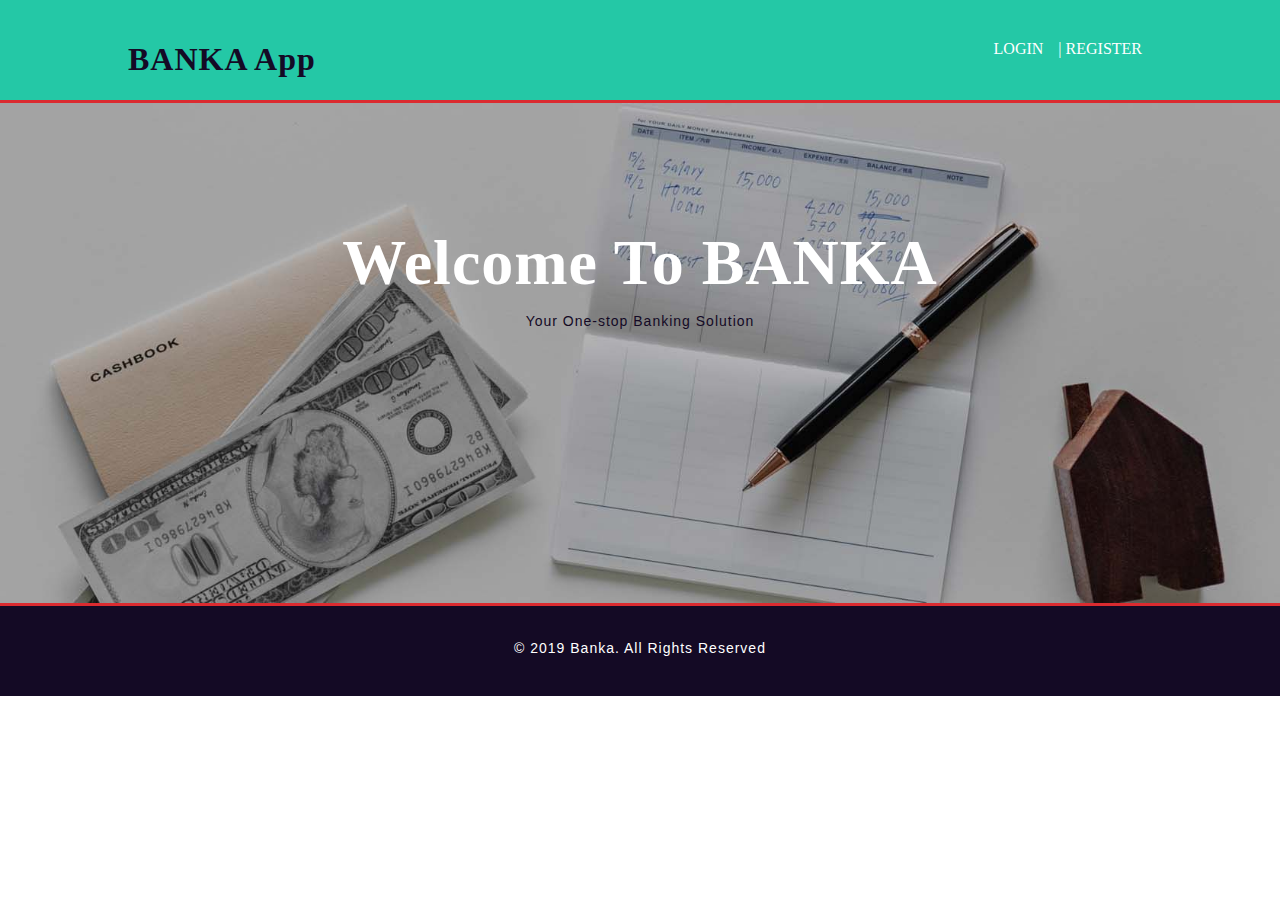
<file: index.html>
<!DOCTYPE html>
<html>
<head>
	<meta charset="utf-8">
	<meta name="viewport" content="width=device-width">
	<title>Banka App | welcome</title>
	<link rel="stylesheet" type="text/css" href=css/style.css>
</head>
<body>
	<header>
		<div class="container">
			<div class="brand" id="brand">
				<h1>BANKA App</h1>
			</div>
			<div class="display">
				<ul>
					<li id="login"><a href="#">login</a></li>
					<li id="register"><a href="#">|  Register</a></li>
				</ul>
			</div>
		</div>
	</header>


  <!-- Modal Content  for login-->
  <div class="bg-modal" id="bg-modal">
  	<div class="modal-content">
  		<div class="close">
  			+
  		</div>
  		<h3>Login to your user account</h3>
  		<form action="userDashboard.html">
  			<input type="text" placeholder="Name">
  			<input type="text" placeholder="Email">
  			<button type="submit">Login</button>
      <label class="rem">
        <input type="checkbox" checked="unchecked" name="remember" > Remember me
      </label>
      <span class="psw">Forgot <a href="#">password?</a></span>
  		</form>
  	</div>
  </div>

  <!--Ends Modal -->

   <!-- Modal Content  for register-->
  <div class="bg-reg-modal" id="bg-reg-modal">
    <div class="modal-content">
      <div class="closeReg">
        +
      </div>
      <h3>Create your user account</h3>
      <form action="userCreateAcctDashboard.html">
        <input type="text" placeholder="Name">
        <input type="text" placeholder="Email">
        <input type="password" placeholder="password">
        <input type="number" placeholder="Phone Number">
        <button type="submit">Register</button>
      </form>
    </div>
  </div>



    <!--Ends Modal -->

	<section class="banner">
		<div class="container" id="banner-text">
			<h1>Welcome To BANKA</h1>
			<p>Your One-stop Banking Solution</p>
		</div>
	</section>

	<footer>
		<p>© 2019 Banka. All Rights Reserved</p>
	</footer>


	<script src="js/app.js"></script>
</body>
</html>
</file>
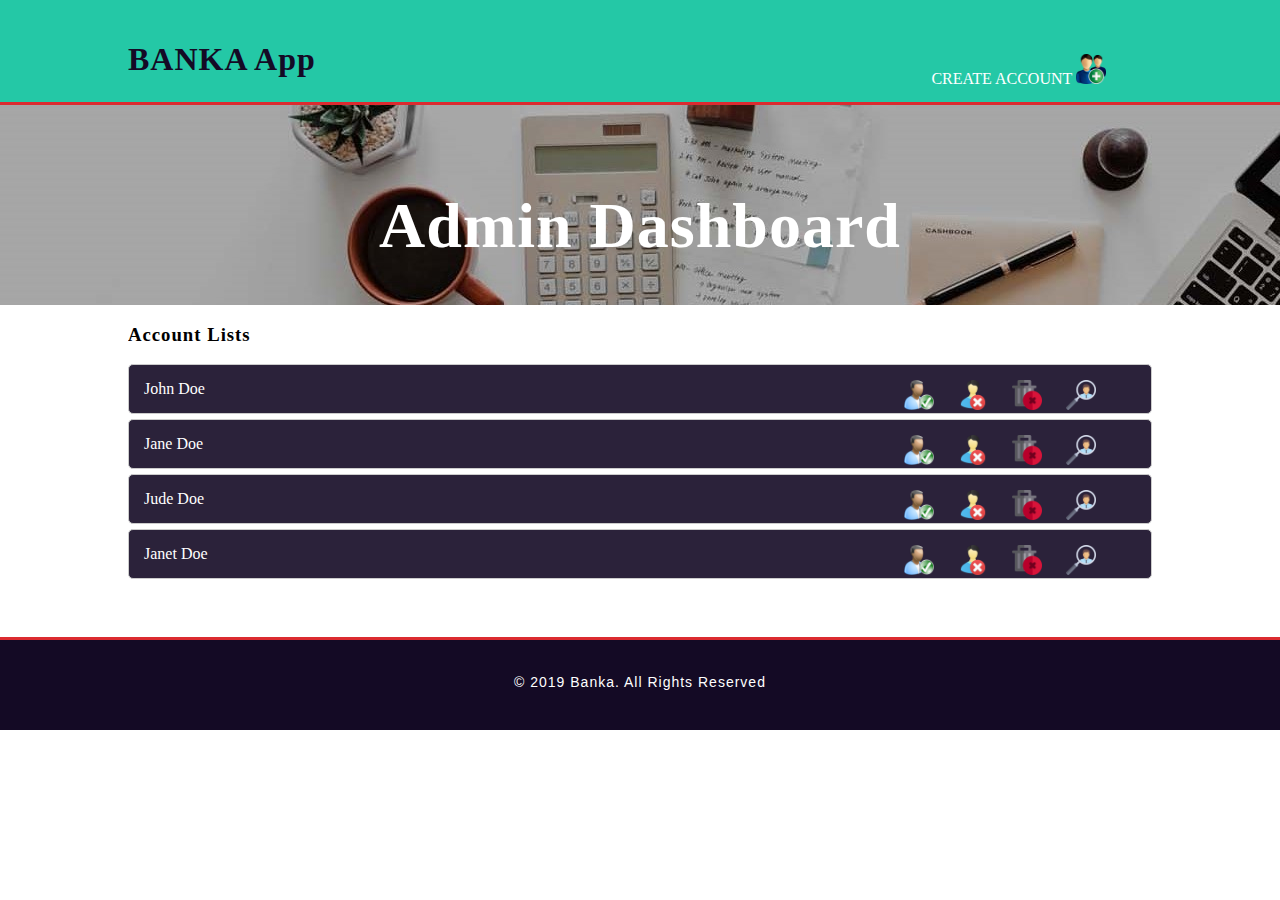
<file: adminDashboard.html>
<!DOCTYPE html>
<html>
<head>
	<meta charset="utf-8">
	<meta name="viewport" content="width=device-width">
	<title>Banka App | Admin Dashboard</title>
	<link rel="stylesheet" type="text/css" href=css/style.css>
</head>
<body>
	<header>
		<div class="container">
			<div class="brand" id="brand">
				<h1>BANKA App</h1>
			</div>
			<div class="display">
				<ul>                    
					   <li class="dropdown"> 
                            <a href="#" class="dropbtn">Create account
                              <img src="./img/userimg3.png">
                            </a>
                            <div class="dropdown-content">
                                    <a href="userCreateAcctDashboard.html">Create User Account</a>
                                    <a href="#">Create Staff Account</a>
                            </div>
                       </li>
                    
                </ul>
                
			</div>
		</div>
	</header>

	<section class="dashboard-banner">
	<div class="container">
		<h3>Admin Dashboard</h3>
	</div>
	</section>


	<section class="acct-list">
		<div class="container">
            <h3>Account Lists</h3>
            <ul>
                <li>John Doe
                    <span class="right">
                        <a href="#"><img src="./img/activate.png" title="Activate account"></a>
                        <a href="#"><img src="./img/deactivate.ico" title="Deactivate account"></a>
                        <a href="#"><img src="./img/delete.png" title="Delete account"></a>
                        <a href="adminViewRecord.html"><img src="./img/view.png" title="View account"></a>
                    </span>
                </li>
                <li>Jane Doe
                        <span class="right">
                            <a href="#"><img src="./img/activate.png" title="Activate account"></a>
                            <a href="#"><img src="./img/deactivate.ico" title="Deactivate account"></a>
                            <a href="#"><img src="./img/delete.png" title="Delete account"></a>
                            <a href="adminViewRecord.html"><img src="./img/view.png" title="View account"></a>
                        </span>
                </li>
                <li>Jude Doe
                        <span class="right">
                            <a href="#"><img src="./img/activate.png" title="Activate account"></a>
                            <a href="#"><img src="./img/deactivate.ico" title="Deactivate account"></a>
                            <a href="#"><img src="./img/delete.png" title="Delete account"></a>
                            <a href="adminViewRecord.html"><img src="./img/view.png" title="View account"></a>
                        </span>
                </li>
                <li>Janet Doe
                        <span class="right">
                            <a href="#"><img src="./img/activate.png" title="Activate account"></a>
                            <a href="#"><img src="./img/deactivate.ico" title="Deactivate account"></a>
                            <a href="#"><img src="./img/delete.png" title="Delete account"></a>
                            <a href="adminViewRecord.html"><img src="./img/view.png" title="View account"></a>
                        </span>
                </li>
            </ul>
		</div>

		
	</section>


	<footer>
		<p>© 2019 Banka. All Rights Reserved</p>
	</footer>

</body>
</html>
</file>
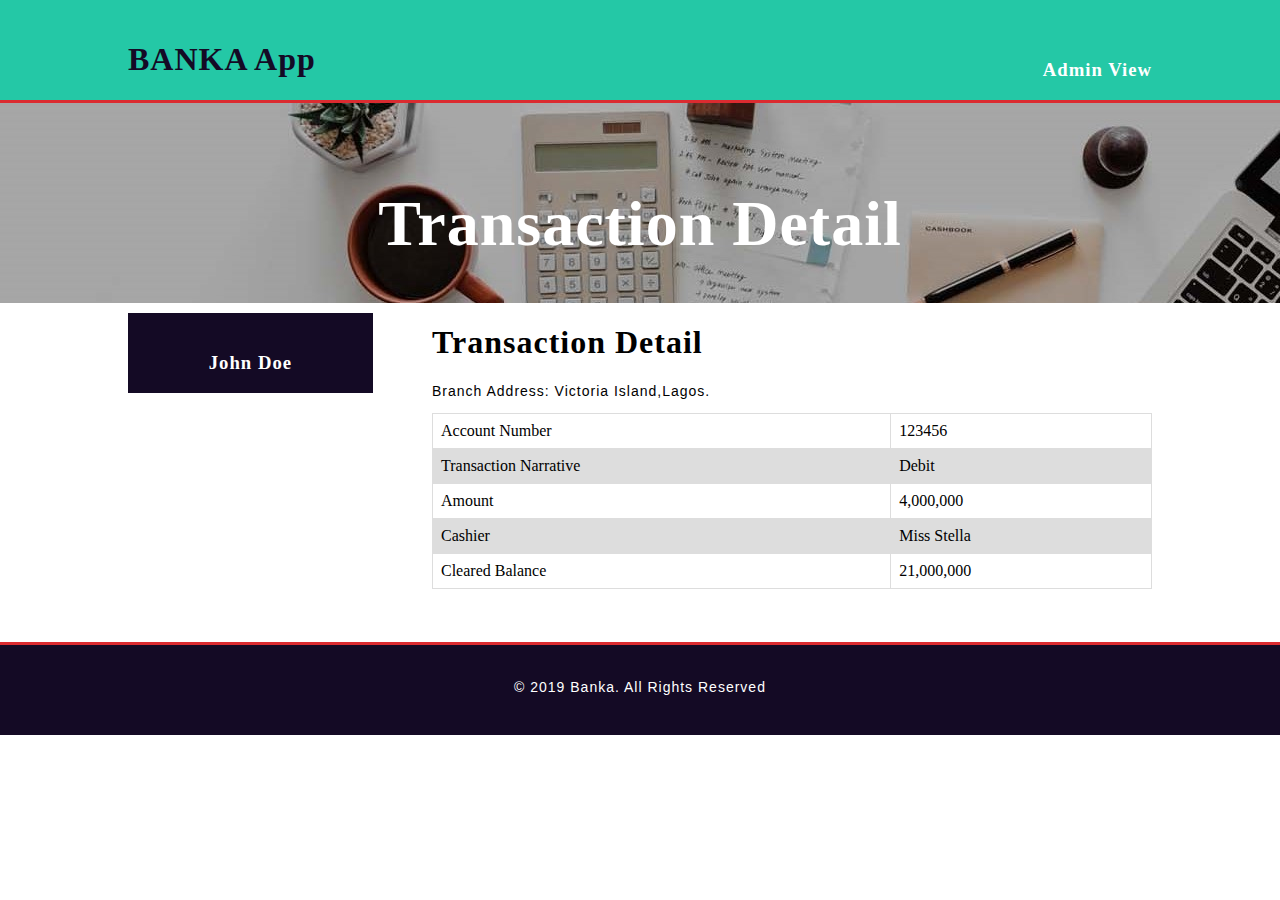
<file: adminViewRecord.html>
<!DOCTYPE html>
<html>
<head>
	<meta charset="utf-8">
	<meta name="viewport" content="width=device-width">
	<title>Banka App | Admin Dashboard</title>
	<link rel="stylesheet" type="text/css" href=css/style.css>
</head>
<body>
	<header>
		<div class="container">
			<div class="brand" id="brand">
				<h1>BANKA App</h1>
			</div>
			<div class="log">
				<h3>Admin View</h3>
			</div>
		</div>
	</header>

	<section class="dashboard-banner">
	<div class="container">
		<h3>Transaction Detail</h3>
	</div>
	</section>

    <section class="acct-list">
        <div class="container">
            <article id="main-col">
                <div class="details">
                        <h1>Transaction Detail</h1>
                        <p> Branch Address: Victoria Island,Lagos.</p>
                            <table>
                                <tr>
                                    <td>Account Number</td>
                                    <td>123456</td>
                                </tr>
                                <tr>
                                    <td>Transaction Narrative</td>
                                    <td>Debit</td>
                                </tr>
                                <tr>
                                    <td>Amount</td>
                                    <td>4,000,000</td>
                                </tr>
                                <tr>
                                    <td>Cashier</td>
                                    <td>Miss Stella</td>
                                </tr>
                                <tr>
                                    <td>Cleared Balance</td>
                                    <td>21,000,000</td>
                                </tr>
                            </table>
                   </div>
            </article>
            <aside id="sidebar">
                <h3>John Doe</h3>
                
            </aside>
        </div>
    </section>

   			

	<footer>
		<p>© 2019 Banka. All Rights Reserved </p>
	</footer>

</body>
</html>
</file>
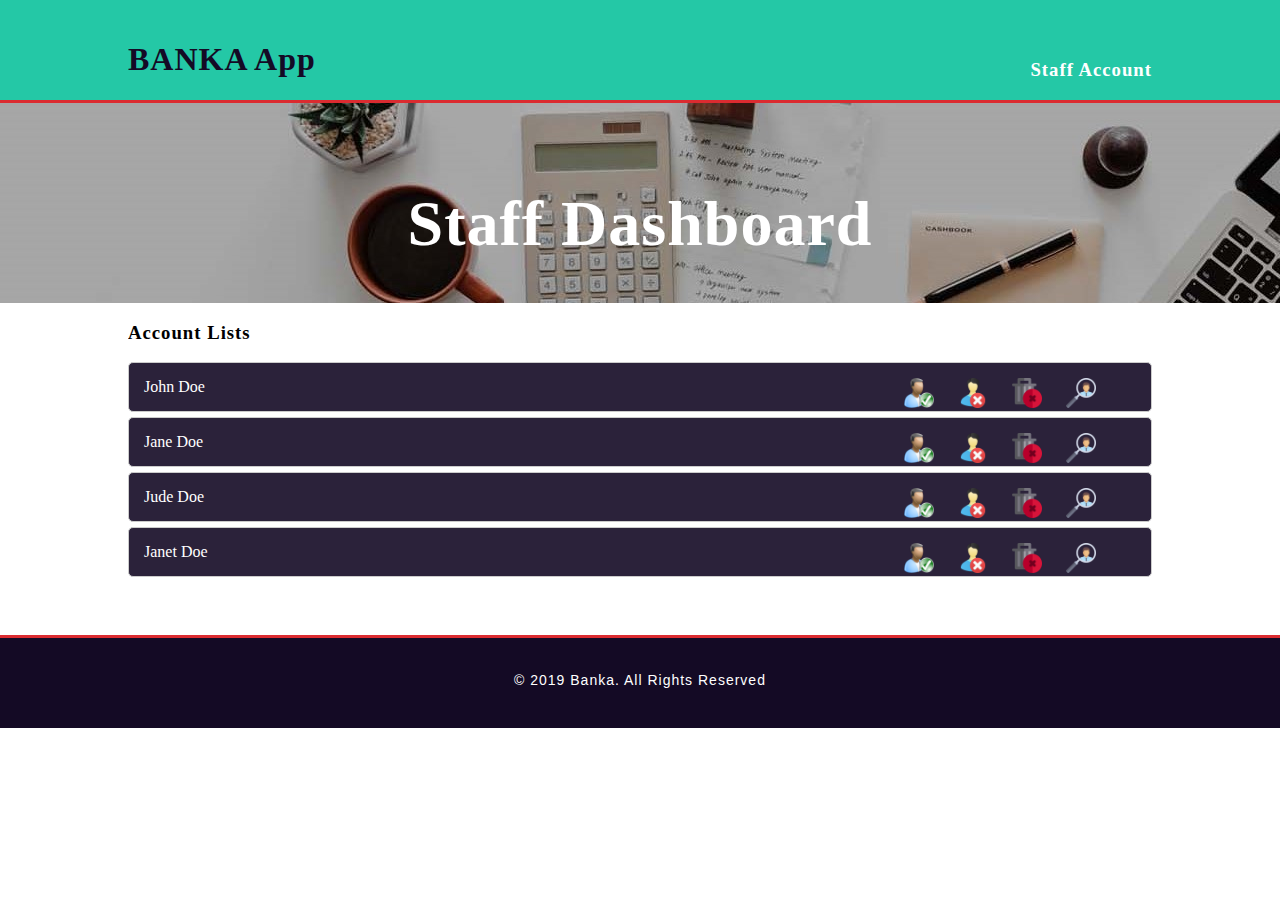
<file: staffDashboard.html>
<!DOCTYPE html>
<html>
<head>
	<meta charset="utf-8">
	<meta name="viewport" content="width=device-width">
	<title>Banka App | Staff Dashboard</title>
	<link rel="stylesheet" type="text/css" href=css/style.css>
</head>
<body>
	<header>
		<div class="container">
			<div class="brand" id="brand">
				<h1>BANKA App</h1>
			</div>
			<div class="log">
                <h3>Staff Account</h3>
			</div>
		</div>
	</header>

	<section class="dashboard-banner">
	<div class="container">
		<h3>Staff Dashboard</h3>
	</div>
	</section>


	<section class="acct-list">
		<div class="container">
            <h3>Account Lists</h3>
            <ul>
                <li>John Doe
                    <span class="right">
                        <a href="#"><img src="./img/activate.png" title="Activate account"></a>
                        <a href="#"><img src="./img/deactivate.ico" title="Deactivate account"></a>
                        <a href="#"><img src="./img/delete.png" title="Delete account"></a>
                        <a href="adminViewRecord.html"><img src="./img/view.png" title="View account"></a>
                    </span>
                </li>
                <li>Jane Doe
                        <span class="right">
                            <a href="#"><img src="./img/activate.png" title="Activate account"></a>
                            <a href="#"><img src="./img/deactivate.ico" title="Deactivate account"></a>
                            <a href="#"><img src="./img/delete.png" title="Delete account"></a>
                            <a href="adminViewRecord.html"><img src="./img/view.png" title="View account"></a>
                        </span>
                </li>
                <li>Jude Doe
                        <span class="right">
                            <a href="#"><img src="./img/activate.png" title="Activate account"></a>
                            <a href="#"><img src="./img/deactivate.ico" title="Deactivate account"></a>
                            <a href="#"><img src="./img/delete.png" title="Delete account"></a>
                            <a href="adminViewRecord.html"><img src="./img/view.png" title="View account"></a>
                        </span>
                </li>
                <li>Janet Doe
                        <span class="right">
                            <a href="#"><img src="./img/activate.png" title="Activate account"></a>
                            <a href="#"><img src="./img/deactivate.ico" title="Deactivate account"></a>
                            <a href="#"><img src="./img/delete.png" title="Delete account"></a>
                            <a href="adminViewRecord.html"><img src="./img/view.png" title="View account"></a>
                        </span>
                </li>
            </ul>
		</div>

		
	</section>


	<footer>
		<p>© 2019 Banka. All Rights Reserved</p>
	</footer>

</body>
</html>
</file>
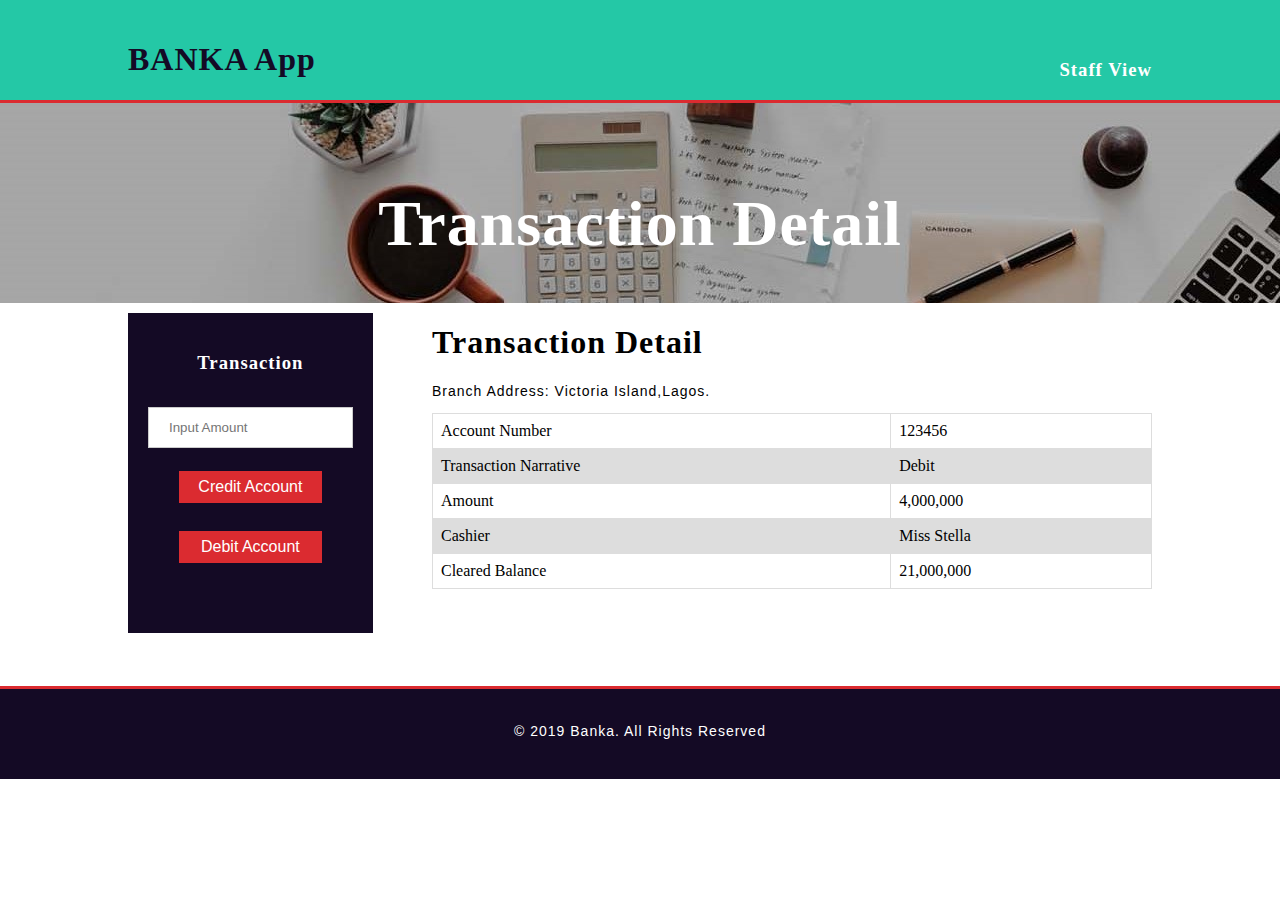
<file: staffViewRecord.html>
<!DOCTYPE html>
<html>
<head>
	<meta charset="utf-8">
	<meta name="viewport" content="width=device-width">
	<title>Banka App | Staff Dashboard</title>
	<link rel="stylesheet" type="text/css" href=css/style.css>
</head>
<body>
	<header>
		<div class="container">
			<div class="brand" id="brand">
				<h1>BANKA App</h1>
			</div>
			<div class="log">
				<h3>Staff View</h3>
			</div>
		</div>
	</header>

	<section class="dashboard-banner">
	<div class="container">
		<h3>Transaction Detail</h3>
	</div>
	</section>

    <section class="acct-list">
        <div class="container">
            <article id="main-col">
                <div class="details">
                        <h1>Transaction Detail</h1>
                        <p> Branch Address: Victoria Island,Lagos.</p>
                            <table>
                                <tr>
                                    <td>Account Number</td>
                                    <td>123456</td>
                                </tr>
                                <tr>
                                    <td>Transaction Narrative</td>
                                    <td>Debit</td>
                                </tr>
                                <tr>
                                    <td>Amount</td>
                                    <td>4,000,000</td>
                                </tr>
                                <tr>
                                    <td>Cashier</td>
                                    <td>Miss Stella</td>
                                </tr>
                                <tr>
                                    <td>Cleared Balance</td>
                                    <td>21,000,000</td>
                                </tr>
                            </table>
                   </div>
            </article>
            <aside id="sidebarTrans">
                <h3>Transaction</h3>
                <input type="number" placeholder="Input Amount">
                <button>Credit Account</button>
                <button>Debit Account</button>
            </aside>
        </div>
    </section>


			

	<footer>
		<p>© 2019 Banka. All Rights Reserved</p>
	</footer>

</body>
</html>
</file>
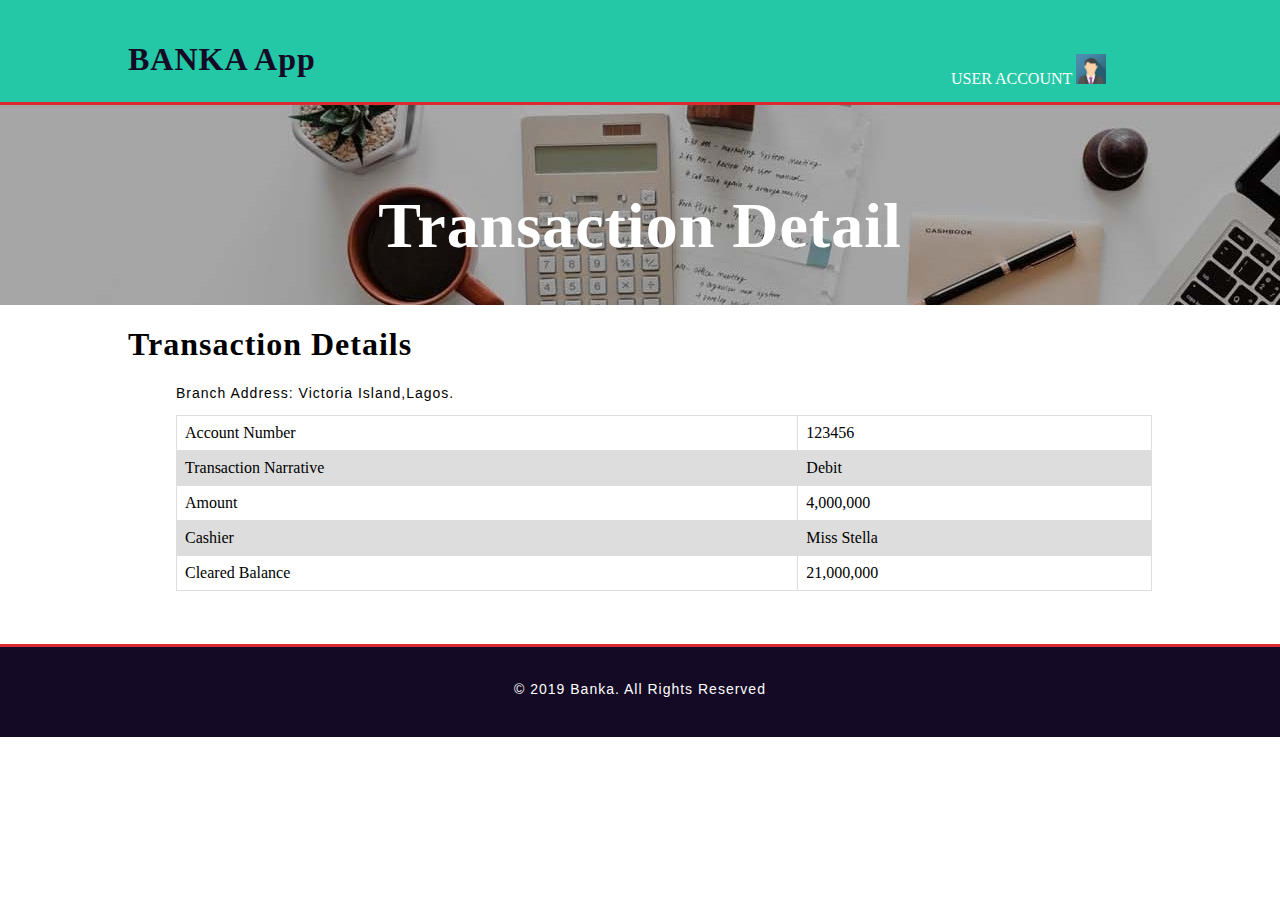
<file: userAccountDetails.html>
<!DOCTYPE html>
<html>
<head>
	<meta charset="utf-8">
	<meta name="viewport" content="width=device-width">
	<title>Banka App | User Dashboard</title>
	<link rel="stylesheet" type="text/css" href=css/style.css>
</head>
<body>
	<header>
		<div class="container">
			<div class="brand" id="brand">
				<h1>BANKA App</h1>
			</div>
			<div class="display">
				<ul>
					
					<li class="dropdown"> 
						<a href="#" class="dropbtn">User account
							<img src="./img/img_avatar.png">
						</a>
						<div class="dropdown-content">
								<a href="#">Change profile Picture</a>
								<a href="#">Sign out</a>
						</div>
				   </li>
				   
				</ul>
			</div>
		</div>
	</header>

	<section class="dashboard-banner">
	<div class="container">
		<h3>Transaction Detail</h3>
	</div>
	</section>


	<section class="acct-list">
		<div class="container">
            <h1>Transaction Details</h1>
            <div class="details">
                    <p> Branch Address: Victoria Island,Lagos.</p>
                        <table>
                            <tr>
                                <td>Account Number</td>
                                <td>123456</td>
                            </tr>
                            <tr>
                                <td>Transaction Narrative</td>
                                <td>Debit</td>
                            </tr>
                            <tr>
                                <td>Amount</td>
                                <td>4,000,000</td>
                            </tr>
                            <tr>
                                <td>Cashier</td>
                                <td>Miss Stella</td>
                            </tr>
                            <tr>
                                <td>Cleared Balance</td>
                                <td>21,000,000</td>
                            </tr>
                        </table>
               </div>
			
		</div>	
	</section>

			

	<footer>
		<p>© 2019 Banka. All Rights Reserved</p>
	</footer>

</body>
</html>
</file>
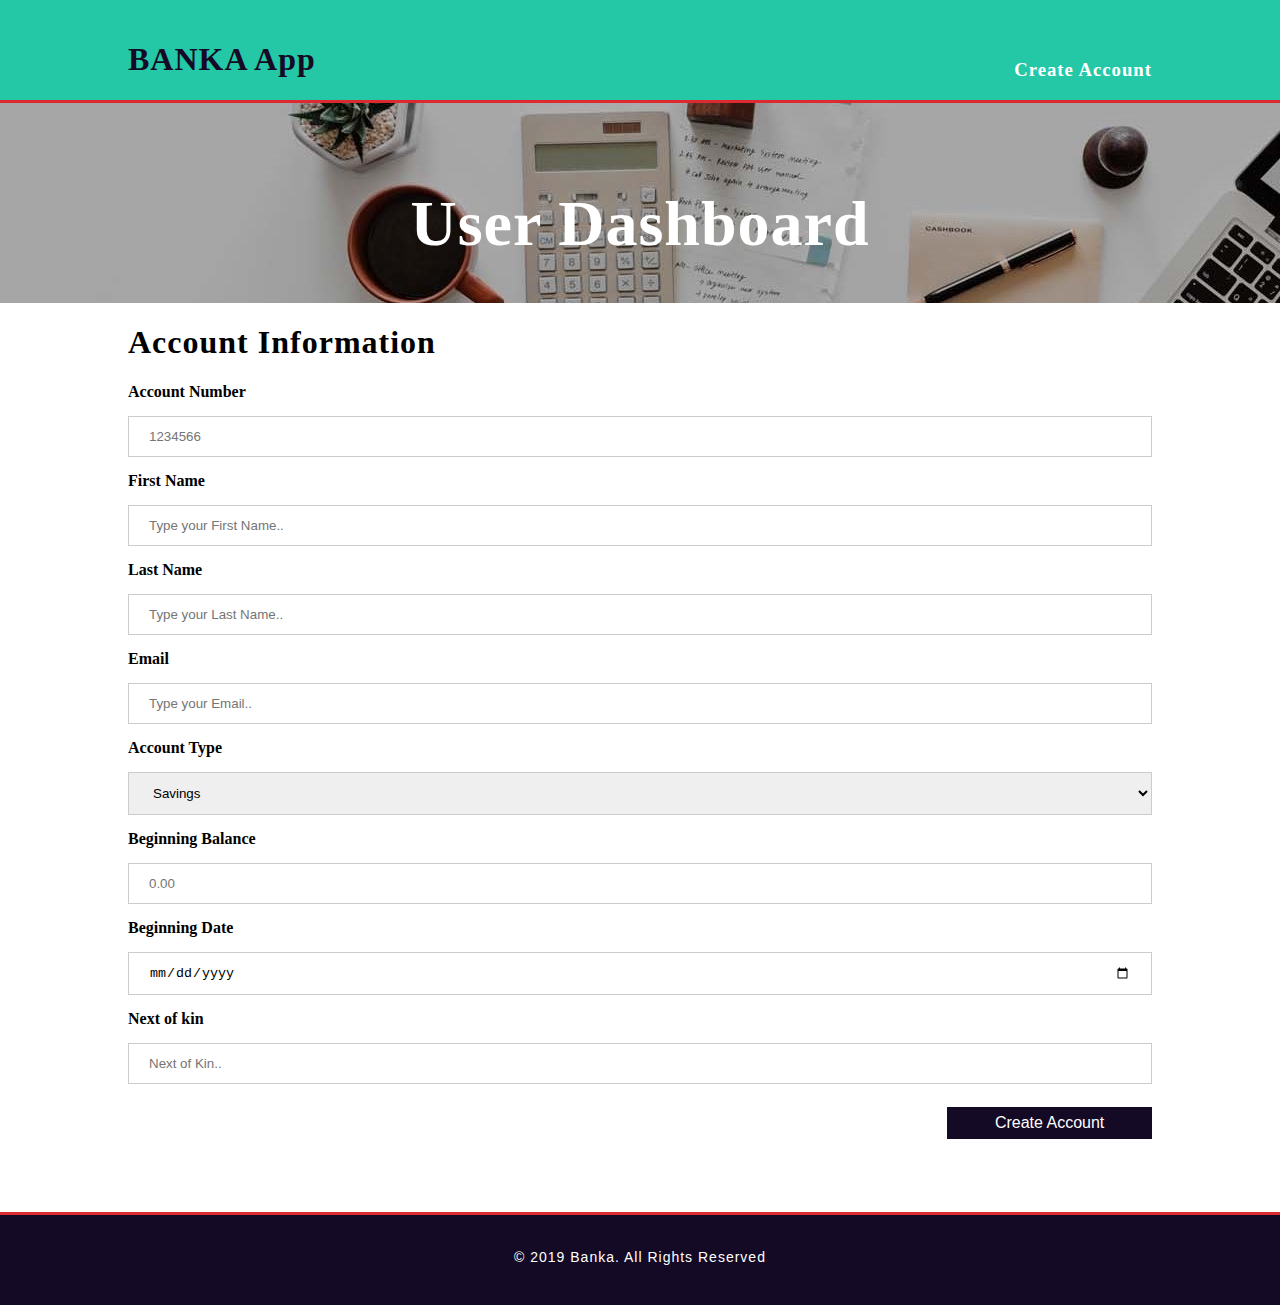
<file: userCreateAcctDashboard.html>
<!DOCTYPE html>
<html>
<head>
	<meta charset="utf-8">
	<meta name="viewport" content="width=device-width">
	<title>Banka App | Create Account Dashboard</title>
	<link rel="stylesheet" type="text/css" href=css/style.css>
</head>
<body>
	<header>
		<div class="container">
			<div class="brand" id="brand">
				<h1>BANKA App</h1>
			</div>
			<div class="log">
				<h3>Create Account</h3>
			</div>
		</div>
	</header>

	<section class="dashboard-banner">
	<div class="container">
		<h3>User Dashboard</h3>
	</div>
	</section>


	<section class="acct-list">
		<div class="container">
			<h1>Account Information</h1>
			<form>
                <label for="Account Number">Account Number</label>
                <input type="text" id="AccountName" placeholder="1234566 ">
                
                <label for="First Name">First Name</label>
                <input type="text" id="firstName" placeholder="Type your First Name.. ">

                <label for="Last Name">Last Name</label>
                <input type="text" id="lastName" placeholder="Type your Last Name.. ">

                <label for="email">Email</label>
                <input type="email" id="AccountName" placeholder="Type your Email..">

                <label for="Account Type">Account Type</label>
                <select id="country" name="country">
                    <option value="savings">Savings</option>
                    <option value="current">Current</option>
                </select>

                <label for="balance">Beginning Balance</label>
                <input type="number" placeholder="0.00">

                <label for="Date">Beginning Date</label>
                <input type="date" placeholder="...">

                <label for="kin">Next of kin</label>
                <input type="text" placeholder="Next of Kin..">

                <button id="crtAcct">Create Account</button>
            </form>
		</div>

		
	</section>


	<footer>
		<p>© 2019 Banka. All Rights Reserved </p>
	</footer>

</body>
</html>
</file>
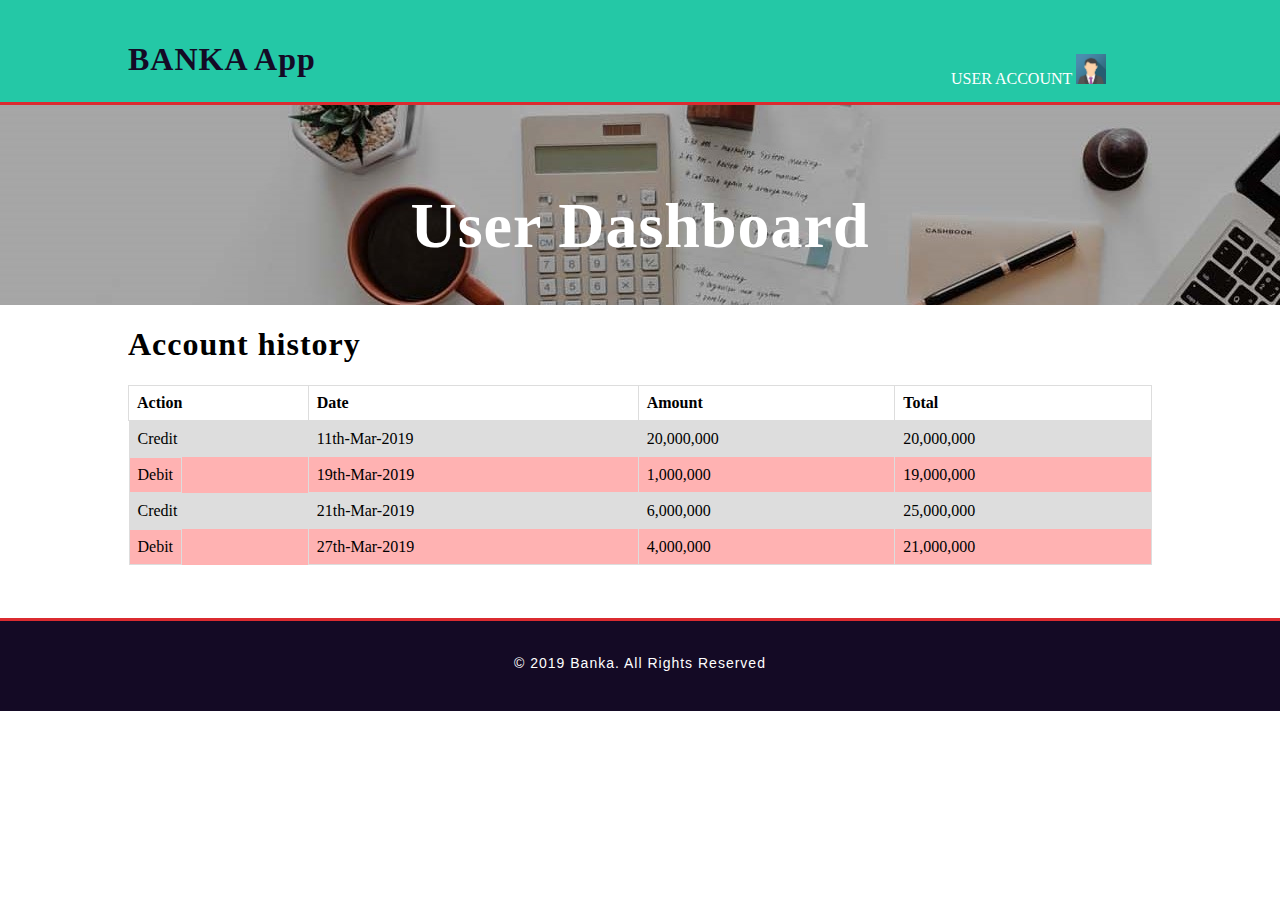
<file: userDashboard.html>
<!DOCTYPE html>
<html>
<head>
	<meta charset="utf-8">
	<meta name="viewport" content="width=device-width">
	<title>Banka App | User Dashboard</title>
	<link rel="stylesheet" type="text/css" href=css/style.css>
</head>
<body>
	<header>
		<div class="container">
			<div class="brand" id="brand">
				<h1>BANKA App</h1>
			</div>
			<div class="display">
				<ul>
					<li class="dropdown"> 
						<a href="#" class="dropbtn">User account
							<img src="./img/img_avatar.png">
						</a>
						<div class="dropdown-content">
								<a href="#">Change profile Picture</a>
								<a href="#">Sign out</a>
						</div>
				   </li>
				</ul>
			</div>
		</div>
	</header>

	<section class="dashboard-banner">
	<div class="container">
		<h3>User Dashboard</h3>
	</div>
	</section>


	<section class="acct-list">
		<div class="container">
			<h1>Account history</h1>
			<table>
				<tr>
					<th>Action</th>
					<th>Date</th>
					<th>Amount</th>
					<th>Total</th>
				</tr>
				<tr>
					<td id="" class="tooltip">
						<a href="#">Credit</a>
					  	<span class="tooltiptext">View Transaction</span>
					</td>
					<td>11th-Mar-2019</td>
					<td>20,000,000</td>
					<td>20,000,000</td>
				</tr>
				<tr class="debit">
					<td class="tooltip">
						<a href="userAccountDetails.html">Debit</a>
					  	<span class="tooltiptext">View Transaction</span>
					</td>
					<td>19th-Mar-2019</td>
					<td>1,000,000</td>
					<td>19,000,000</td>
				</tr>
				<tr>
					<td class="tooltip">
						<a href="#">Credit</a>
						<span class="tooltiptext">View Transaction</span>
					</td>
					<td>21th-Mar-2019</td>
					<td>6,000,000</td>
					<td>25,000,000</td>
				</tr>
				<tr class="debit">
					<td class="tooltip">
						<a href="userAccountDetails.html">Debit</a> 
					 	<span class="tooltiptext">View Transaction</span>
					</td>
					<td>27th-Mar-2019</td>
					<td>4,000,000</td>
					<td>21,000,000</td>
				</tr>
			</table>
		</div>

		
	</section>


	<footer>
		<p>© 2019 Banka. All Rights Reserved </p>
	</footer>

</body>
</html>
</file>
